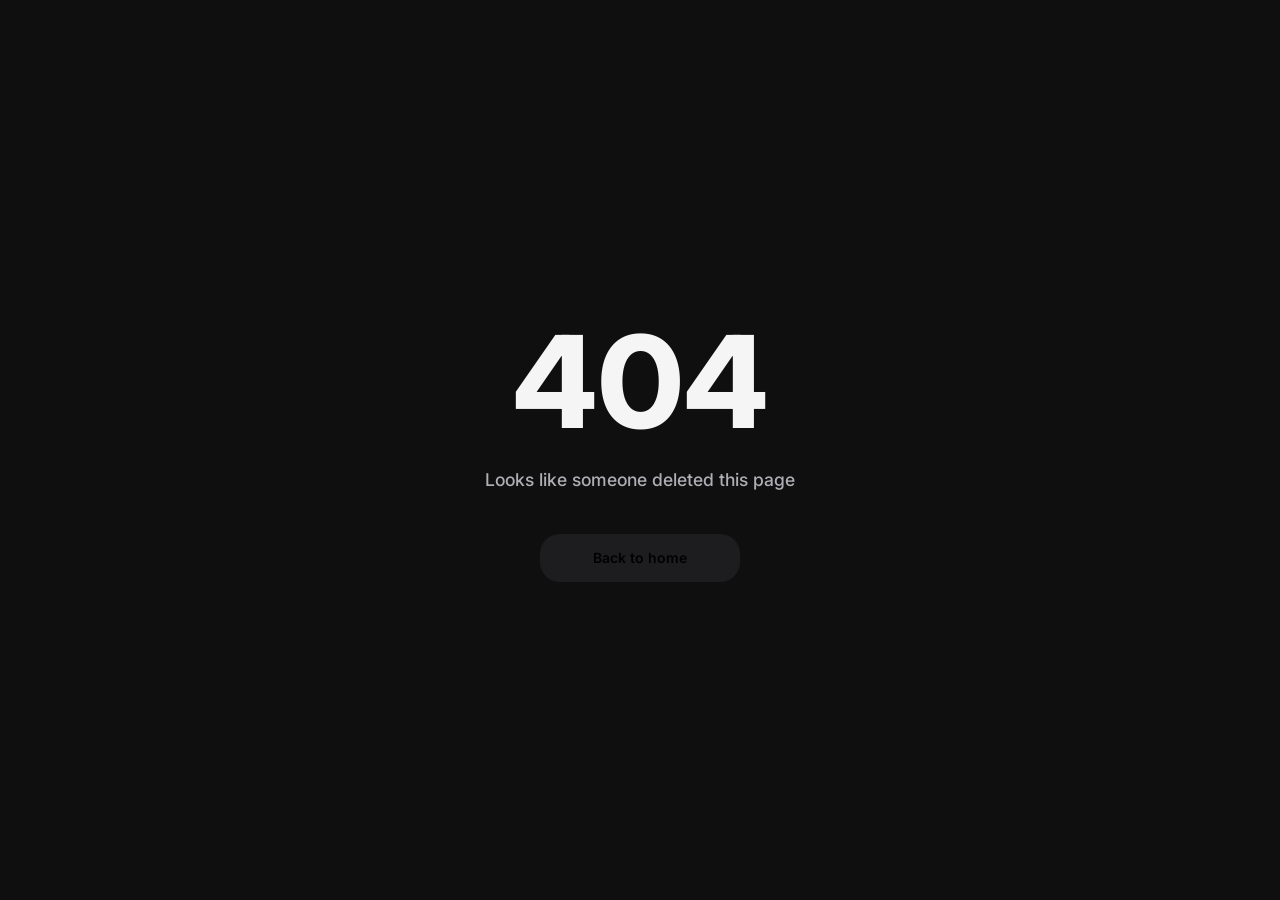
<file: index.html>
<!doctype html>
<html lang="ru">
  <head><script>(function(){var p=new URLSearchParams(window.location.search).get("p");if(p){window.history.replaceState(null,null,p);}})();</script>
    <meta charset="UTF-8" />
    <link rel="icon" type="image/svg+xml" href="/favicon.svg" />
    <link rel="manifest" href="/manifest.json" />
    <meta name="theme-color" content="#0f0f0f" />
    <meta name="mobile-web-app-capable" content="yes" />
    <meta name="apple-mobile-web-app-status-bar-style" content="default" />
    <meta name="viewport" content="width=device-width, initial-scale=1.0, maximum-scale=1.0, user-scalable=no, viewport-fit=cover" />
    <meta
      name="description"
      content="Личный кабинет HypexVPN — управление подписками, устройствами и безопасным доступом."
    />
    <meta name="robots" content="noindex,nofollow" />
    <meta property="og:type" content="website" />
    <meta property="og:site_name" content="HypexVPN" />
    <meta property="og:title" content="Личный кабинет | HypexVPN" />
    <meta
      property="og:description"
      content="Управляйте своим безопасным доступом в личном кабинете HypexVPN."
    />
    <meta property="og:image" content="/icons/gift.png" />
    <meta name="twitter:card" content="summary" />
    <meta name="twitter:title" content="Личный кабинет | HypexVPN" />
    <meta
      name="twitter:description"
      content="Управляйте своими подписками и устройствами в HypexVPN."
    />
    <title>Личный кабинет | HypexVPN</title>
    <script type="module" crossorigin src="/assets/index-DajohxU7.js"></script>
    <link rel="modulepreload" crossorigin href="/assets/rolldown-runtime-M0oDzQ_3.js">
    <link rel="modulepreload" crossorigin href="/assets/vendor-base-Dc6_k_WZ.js">
    <link rel="modulepreload" crossorigin href="/assets/vendor-react-BJxoyYXI.js">
    <link rel="modulepreload" crossorigin href="/assets/vendor-ui-D1p-CLgJ.js">
    <link rel="modulepreload" crossorigin href="/assets/ui-BI7VhYpl.js">
    <link rel="stylesheet" crossorigin href="/assets/ui-MMq73hhv.css">
    <link rel="stylesheet" crossorigin href="/assets/index-DUyOr1gv.css">
  </head>
  <body>
    <div id="root"></div>
  </body>
</html>
</file>
<file: assets/ui-MMq73hhv.css>
.Button-module__229Tr__root{border-radius:var(--radius-button);font-size:var(--font-size-sm);font-weight:var(--font-weight-semibold);cursor:pointer;transition:transform var(--transition-fast), background-color var(--transition-fast), border-color var(--transition-fast), color var(--transition-fast), box-shadow var(--transition-fast);white-space:nowrap;min-height:44px;font-family:var(--text-font-family);border:1px solid #0000;justify-content:center;align-items:center;gap:8px;padding:12px 24px;text-decoration:none;display:inline-flex;box-shadow:inset 0 1px #0000}.Button-module__SNPGA__primary{background:var(--accent);color:var(--text-on-accent)}.Button-module__SNPGA__primary:hover{background:var(--accent-hover);transform:translateY(-2px)}.Button-module__SNPGA__primary:active{transform:translateY(0)}.Button-module__sIz2o__outline{border:1px solid var(--border-color);color:var(--text-primary);background-color:#0000}.Button-module__sIz2o__outline:hover{background-color:var(--surface-hover)}.Button-module__JJkiv__secondary{background-color:var(--surface-secondary);color:var(--text-primary)}.Button-module__JJkiv__secondary:hover{background-color:var(--surface-hover)}.Button-module__fimqK__ghost{color:var(--text-secondary);background-color:#0000}.Button-module__fimqK__ghost:hover{color:var(--text-primary);background-color:var(--surface-hover)}.Button-module__229Tr__root:disabled{opacity:.55;cursor:not-allowed;box-shadow:none;transform:none}.Button-module__b8vXJ__small{min-height:40px;font-size:var(--font-size-xs);gap:6px;padding:10px 18px}.Button-module__UoD6c__medium{min-height:48px;padding:14px 28px}.Button-module__qEMxK__large{min-height:56px;font-size:var(--font-size-base);padding:16px 32px}.Card-module__QD7im__root{border-radius:var(--radius-xl);transition:transform var(--transition-fast), border-color var(--transition-fast), background-color var(--transition-fast);box-shadow:none;border:none}.Card-module__WrRXB__clickable{cursor:pointer}.Card-module__KHbro__flat{background-color:var(--surface-card)}.Card-module__WrRXB__clickable.Card-module__KHbro__flat:hover{border-color:var(--border-color);transform:translateY(-2px)}.Card-module__XMHF9__outline{background-color:#0000;border-color:#0000}.Card-module__WrRXB__clickable.Card-module__XMHF9__outline:hover{background-color:var(--surface-hover)}.Card-module__VwM5g__glass{background-color:var(--surface-card);-webkit-backdrop-filter:none;border-color:#0000}.Card-module__WrRXB__clickable.Card-module__VwM5g__glass:hover{border-color:var(--border-color)}.Card-module__apklO__padding-none{padding:0}.Card-module__-i68U__padding-small{padding:var(--spacing-4)}.Card-module__hi9Zg__padding-medium{padding:var(--spacing-6)}.Card-module__X1XMi__padding-large{padding:var(--spacing-8)}@media (width<=992px){.Card-module__QD7im__root{border-radius:28px}}.Input-module__-XLDt__root{width:100%;color:var(--text-primary);font-size:var(--font-size-base);transition:all var(--transition-fast);border:1px solid var(--input-border);background:0 0;border-radius:18px;outline:none;padding:18px 22px}.Input-module__-XLDt__root:focus{border-color:var(--border-color);background:0 0}.Input-module__-XLDt__root::placeholder{color:#ffffff4d;opacity:1}.Input-module__-XLDt__root:-webkit-autofill{transition:background-color 5000s ease-in-out;-webkit-text-fill-color:var(--text-primary)!important;background-clip:content-box!important;-webkit-box-shadow:inset 0 0 0 30px #0f0f0f!important}.Input-module__-XLDt__root:-webkit-autofill:hover{transition:background-color 5000s ease-in-out;-webkit-text-fill-color:var(--text-primary)!important;background-clip:content-box!important;-webkit-box-shadow:inset 0 0 0 30px #0f0f0f!important}.Input-module__-XLDt__root:-webkit-autofill:focus{transition:background-color 5000s ease-in-out;-webkit-text-fill-color:var(--text-primary)!important;background-clip:content-box!important;-webkit-box-shadow:inset 0 0 0 30px #0f0f0f!important}.Input-module__-XLDt__root:-webkit-autofill:active{transition:background-color 5000s ease-in-out;-webkit-text-fill-color:var(--text-primary)!important;background-clip:content-box!important;-webkit-box-shadow:inset 0 0 0 30px #0f0f0f!important}.Input-module__mk2Fk__wrapper{width:100%;position:relative}.Input-module__dVE9R__withToggle{padding-right:48px}.Input-module__OUk-j__passwordDots{font-size:var(--font-size-sm);letter-spacing:1px}.Input-module__VRtfj__toggle{color:var(--text-muted);cursor:pointer;transition:all var(--transition-fast);background:0 0;border:none;border-radius:4px;justify-content:center;align-items:center;padding:4px;display:flex;position:absolute;top:50%;right:14px;transform:translateY(-50%)}.Input-module__VRtfj__toggle:hover{color:var(--text-primary);background:var(--surface-hover)}.Label-module__MB510__root{font-size:var(--font-size-base);color:#ffffff40;letter-spacing:.02em;margin-bottom:10px;font-weight:500;display:block}.Label-module__1ptsw__required{color:var(--accent);margin-left:4px}.Loader-module__1bQtk__root{justify-content:center;align-items:center;display:flex}.Loader-module__uPv5e__fullPage{width:100%;height:100%;z-index:var(--z-modal);position:fixed;top:0;left:0}.Loader-module__SmuxB__spinner{border:3px solid var(--border-color);border-top-color:var(--text-primary);border-radius:50%;width:40px;height:40px;animation:.8s linear infinite Loader-module__Nkzt-__spin}@keyframes Loader-module__Nkzt-__spin{to{transform:rotate(360deg)}}.Logo-module__JpeCQ__root{align-items:center;min-width:0;height:100%;display:inline-flex}.Logo-module__zKZHr__text{text-overflow:ellipsis;white-space:nowrap;letter-spacing:-.02em;min-width:0;max-width:100%;color:var(--text-primary);font-size:1.5rem;font-weight:800;line-height:1;display:block;overflow:hidden}@media (width<=768px){.Logo-module__zKZHr__text{font-size:1.25rem}}.PageContainer-module__Yw5MG__root{will-change:transform, opacity;width:100%}.Toast-module__JhBzc__wrapper{top:var(--spacing-6);pointer-events:none;width:100%;z-index:var(--z-toast);justify-content:center;transition:all .3s;display:flex;position:fixed;left:0}@media (width<=768px){.Toast-module__JhBzc__wrapper{top:auto;bottom:var(--spacing-8);padding:0 var(--spacing-4)}.Toast-module__m21VX__root{justify-content:space-between;width:100%}}.Toast-module__m21VX__root{pointer-events:auto;align-items:center;gap:var(--spacing-3);padding:var(--spacing-3) var(--spacing-5);border-radius:var(--radius-lg);color:#000;-webkit-backdrop-filter:blur(8px);background:#fff;border:1px solid #0000001a;display:flex;box-shadow:0 8px 24px #0003}.Toast-module__mGEYL__iconWrapper{align-items:center;display:flex}.Toast-module__cs0C-__success .Toast-module__mGEYL__iconWrapper{color:#000}.Toast-module__UhzGG__error .Toast-module__mGEYL__iconWrapper{color:var(--status-error)}.Toast-module__eMcyh__info .Toast-module__mGEYL__iconWrapper{color:#666}.Toast-module__Y3-An__message{font-size:var(--font-size-sm);font-weight:var(--font-weight-semibold);letter-spacing:0;color:#000}.Toast-module__wxhiZ__close{color:#666;cursor:pointer;padding:var(--spacing-1);margin-left:var(--spacing-1);opacity:.6;box-shadow:none;background:0 0;border:none;outline:none;transition:all .2s;display:flex}.Toast-module__wxhiZ__close:hover{opacity:1;color:#000}.Toast-module__wxhiZ__close:focus,.Toast-module__wxhiZ__close:focus-visible{box-shadow:none;outline:none}.FormField-module__7jok2__root{flex-direction:column;width:100%;display:flex}.FormField-module__c--OC__label{margin-bottom:var(--spacing-2);font-size:var(--font-size-sm);color:var(--text-main)}.FormField-module__ijCu1__error{font-size:var(--font-size-xs);color:var(--status-error);margin-top:6px;font-weight:500}.FormError-module__X8Mxv__root{width:100%;padding:var(--spacing-3);border-radius:var(--radius-md);color:#ef4444;text-align:center;background:#ef44441a;border:1px solid #ef444433;justify-content:center;align-items:center;display:flex}.FormError-module__T6MCv__message{min-width:0;font-size:var(--font-size-sm);font-weight:var(--font-weight-medium);line-height:var(--line-height-base);overflow-wrap:anywhere}.MetricRow-module__-TjqT__root{border-radius:var(--radius-md);background:var(--surface-secondary);flex-direction:column;justify-content:center;gap:5px;min-width:0;min-height:68px;padding:10px 12px;display:flex}.MetricRow-module__xDklA__bare{background:0 0;justify-content:flex-start;min-height:0;padding:0}.MetricRow-module__yUOZv__label{color:var(--text-secondary);font-size:var(--font-size-xs)}.MetricRow-module__MR5FI__value{color:var(--text-primary);font-size:var(--font-size-base);font-weight:var(--font-weight-bold);overflow-wrap:anywhere;line-height:1.25}.Dropdown-module__Czvtg__root{display:inline-block;position:relative}.Dropdown-module__hlxaW__trigger{align-items:center;gap:var(--spacing-2);padding:var(--spacing-1) var(--spacing-3);border-radius:var(--radius-sm);cursor:pointer;transition:background-color var(--transition-fast);height:40px;color:var(--text-primary);font:inherit;background:0 0;border:none;display:flex}.Dropdown-module__hlxaW__trigger:hover{background:var(--surface-secondary)}.Dropdown-module__hkz8l__menu{top:calc(100% + var(--spacing-2));background:var(--surface-card);border-radius:var(--radius-md);min-width:180px;padding:var(--spacing-1);z-index:var(--z-dropdown);box-shadow:var(--shadow-dropdown), inset 0 1px 0 var(--surface-top-border);flex-direction:column;display:flex;position:absolute}.Dropdown-module__BBAa8__menuRight{right:0}.Dropdown-module__8vbEz__menuLeft{left:0}.Dropdown-module__Xy4WJ__overlay{width:100%;height:100%;z-index:calc(var(--z-dropdown) - 1);position:fixed;top:0;left:0}.Dropdown-module__-aX4O__item{align-items:center;gap:var(--spacing-3);width:100%;padding:var(--spacing-2) var(--spacing-3);border-radius:var(--radius-xs);color:var(--text-primary);font-size:var(--font-size-sm);cursor:pointer;transition:background-color var(--transition-fast);text-align:left;font:inherit;background:0 0;border:none;display:flex}.Dropdown-module__-aX4O__item:hover{background:var(--surface-secondary)}.Dropdown-module__-aX4O__item.Dropdown-module__4mEa9__danger{color:#ef4444}.Dropdown-module__-aX4O__item.Dropdown-module__4mEa9__danger:hover{background:#ef44441a}.Dropdown-module__iKKj8__chevron{transition:transform var(--transition-fast);color:var(--text-muted)}.Dropdown-module__iKKj8__chevron.Dropdown-module__mno4C__open{transform:rotate(180deg)}.SectionHeader-module__ckOq7__root{flex-direction:column;gap:3px;min-width:0;display:flex}.SectionHeader-module__tweD0__title{color:var(--text-primary);font-size:var(--font-size-lg);font-weight:var(--font-weight-bold);margin:0;line-height:1.25}.SectionHeader-module__jjIns__subtitle{color:var(--text-secondary);margin:0;font-size:14px;line-height:1.45}.Skeleton-module__sTAyd__skeleton{background-color:var(--surface-secondary);border-radius:var(--radius-sm);width:100%;height:20px;position:relative;overflow:hidden}.Skeleton-module__sTAyd__skeleton:after{content:"";background-image:linear-gradient(90deg,#0000 0,#ffffff08 20%,#ffffff0d 60%,#0000 100%);animation:2s infinite Skeleton-module__5kA55__shimmer;position:absolute;inset:0;transform:translate(-100%)}@keyframes Skeleton-module__5kA55__shimmer{to{transform:translate(100%)}}.DashboardSkeletons-module__QxAiL__itemSkeleton{justify-content:space-between;align-items:center;gap:var(--spacing-4);background:0 0;border-radius:0;padding:20px 0;display:flex}.DashboardSkeletons-module__MxBZr__info{flex-direction:column;flex:1;gap:6px;display:flex}.DashboardSkeletons-module__3WW4C__meta{margin-top:2px}.DashboardSkeletons-module__d3w7T__subscriptionSkeleton{gap:var(--spacing-4);background:0 0;border-radius:0;flex-direction:column;padding:0;display:flex}.DashboardSkeletons-module__sbWt-__grid{grid-template-columns:repeat(2,minmax(0,1fr));gap:12px;display:grid}.Modal-module__7pgqm__backdrop{z-index:1000;background:#0006;width:100%;height:100%;position:fixed;top:0;left:0}.Modal-module__Qj7Y4__modal{background:var(--surface-secondary);border:1px solid var(--surface-tertiary);border-radius:var(--radius-lg);z-index:1001;width:90%;max-width:420px;position:fixed;top:50%;left:50%;overflow:hidden;transform:translate(-50%,-50%);box-shadow:0 20px 40px #0000004d}.Modal-module__vV-zb__modalMobile{background:var(--surface-secondary);width:100%;height:100dvh;max-height:none;box-shadow:none;padding:0 12px calc(20px + env(safe-area-inset-bottom));border:none;border-radius:0;display:block;overflow-y:auto}.Modal-module__4saf9__header{padding:var(--spacing-4) var(--spacing-5);border-bottom:1px solid var(--surface-tertiary);justify-content:space-between;align-items:center;display:flex}.Modal-module__zuT9S__title{font-size:var(--font-size-lg);font-weight:var(--font-weight-bold);color:var(--text-primary);margin:0}.Modal-module__ljhfJ__closeBtn{border-radius:var(--radius-full);width:36px;height:36px;color:var(--text-primary);background:var(--surface-tertiary);cursor:pointer;border:none;justify-content:center;align-items:center;transition:all .2s;display:flex}.Modal-module__ljhfJ__closeBtn:hover{background:var(--status-error);color:#fff}.Modal-module__OcWm2__content{padding:var(--spacing-5)}
</file>
<file: assets/index-DUyOr1gv.css>
@import "https://fonts.googleapis.com/css2?family=Inter:wght@400;500;600;700;800&display=swap";:root{--text-font-family:Inter, -apple-system, BlinkMacSystemFont, "SF Pro Display", "SF Pro Text", "Segoe UI", sans-serif;--spacing-1:4px;--spacing-2:8px;--spacing-3:12px;--spacing-4:16px;--spacing-5:20px;--spacing-6:24px;--spacing-8:32px;--spacing-10:40px;--spacing-12:48px;--spacing-16:64px;--font-size-xs:12px;--font-size-sm:14px;--font-size-base:16px;--font-size-lg:18px;--font-size-xl:20px;--font-size-2xl:24px}@media (width<=1440px){:root :root{--spacing-3:10px;--spacing-4:14px;--spacing-5:18px;--spacing-6:22px;--font-size-base:15px;--font-size-lg:17px;--font-size-xl:19px}}:root{--font-h3:clamp(20px, 2vw, 24px);--font-h2:clamp(28px, 4vw, 40px);--font-h1:clamp(36px, 6vw, 56px);--font-weight-medium:500;--font-weight-semibold:600;--font-weight-bold:700;--font-weight-extrabold:800;--line-height-base:1.5;--radius-xs:8px;--radius-sm:10px;--radius-md:12px;--radius-lg:16px;--radius-xl:24px;--radius-full:9999px;--radius-button:20px;--buy-card-radius:var(--radius-lg);--border-width:1px;--transition-fast:.16s ease;--transition-smooth:.24s cubic-bezier(.2, .8, .2, 1);--container-max-width:1200px;--container-padding:var(--spacing-6);--z-dropdown:30;--z-navbar:40;--z-modal:50;--z-toast:60;--input-border:#ffffff1a;--color-black:#0f0f0f;--color-white:#fff;--black:#0f0f0f;--white:#fff;--pure-white:#fff;--accent:#1d1d1f;--accent-color:#1d1d1f;--accent-hover:#2c2c2e;--accent-gradient:linear-gradient(135deg, #1d1d1f, #2c2c2e);--color-primary:var(--accent-color);--color-primary-hover:var(--accent-hover);--color-success:#34c759;--color-danger:#ff3b30;--color-warning:#fc0;--status-error:#ff3b30;--status-info:#1d1d1f;--overscroll-bg:#0f0f0f;--bg-app:#0f0f0f;--bg-page:#0f0f0f;--surface-app:#0f0f0f;--surface-card:#1c1c1e;--surface-secondary:#2c2c2e;--surface-input:#1c1c1e;--surface-input-hover:#2c2c2e;--surface-navbar:#000c;--surface-overlay:#000000eb;--surface-hover:#ffffff14;--surface-top-border:#ffffff14;--selection-bg:#f5f5f72e;--tertiary-fill:#3a3a3c;--apple-surface-2:#2c2c2e;--bg-card:var(--surface-card);--bg-card-hover:#242426;--bg-input:var(--surface-input);--glass-fill:#1c1c1ebd;--glass-border:#ffffff1a;--divider-color:#38383a;--border-color:#545458;--border-subtle:var(--divider-color);--shadow-dropdown:0 18px 48px #00000070;--text-on-accent:#000;--avatar-bg:#f5f5f7;--avatar-foreground:#000;--text-primary:#f5f5f5;--text-main:#f5f5f5;--text-secondary:#ebebf5b8;--text-dimmed:#ebebf58f;--text-muted:#ebebf570;--text-placeholder:#ebebf55c;--page-bg:var(--bg-page);--page-surface:var(--surface-card);--page-border:var(--border-subtle);--page-text:var(--text-primary);--page-text-muted:var(--text-secondary);--header-bg:var(--surface-navbar)}html[data-theme=dark]{--color-white:#f5f5f7;--white:#f5f5f7;--accent:#f5f5f7;--accent-color:#f5f5f7;--accent-hover:#fff;--accent-gradient:linear-gradient(135deg, #fff, #f5f5f7);--color-primary:var(--accent-color);--color-primary-hover:var(--accent-hover);--color-success:#30d158;--color-danger:#ff453a;--color-warning:#ffd60a;--status-error:#ff453a;--status-info:#f5f5f7;--overscroll-bg:#0f0f0f;--bg-app:#0f0f0f;--bg-page:#0f0f0f;--surface-app:#0f0f0f;--surface-card:#1c1c1e;--surface-secondary:#2c2c2e;--surface-input:#1c1c1e;--surface-input-hover:#2c2c2e;--surface-navbar:#1c1c1ec7;--surface-overlay:#000000eb;--surface-hover:#ffffff14;--surface-top-border:#ffffff14;--selection-bg:#f5f5f72e;--tertiary-fill:#3a3a3c;--apple-surface-2:#2c2c2e;--bg-card:var(--surface-card);--bg-card-hover:#242426;--bg-input:var(--surface-input);--glass-fill:#1c1c1ebd;--glass-border:#ffffff1a;--divider-color:#38383a;--border-color:#545458;--border-subtle:var(--divider-color);--shadow-dropdown:0 18px 48px #00000070;--text-on-accent:#000;--avatar-bg:#f5f5f7;--avatar-foreground:#000;--text-primary:#f5f5f5;--text-main:#f5f5f5;--text-secondary:#ebebf5b8;--text-dimmed:#ebebf58f;--text-muted:#ebebf570;--text-placeholder:#ebebf55c;--page-bg:var(--bg-page);--page-surface:var(--surface-card);--page-border:var(--border-subtle);--page-text:var(--text-primary);--page-text-muted:var(--text-secondary);--header-bg:var(--surface-navbar)}html{--lightningcss-light: ;--lightningcss-dark:initial;color-scheme:dark;width:100%;max-width:100%}html[data-theme=light]{--lightningcss-light:initial;--lightningcss-dark: ;color-scheme:light}html[data-theme=dark]{--lightningcss-light: ;--lightningcss-dark:initial;color-scheme:dark}*{box-sizing:border-box;font-family:var(--text-font-family);margin:0;padding:0}button,input,textarea,select{font:inherit}html{background:var(--overscroll-bg);min-height:100%;overflow-x:clip}body{background:var(--overscroll-bg);min-height:100%;font-family:var(--text-font-family);color:var(--text-primary);-webkit-font-smoothing:antialiased;-moz-osx-font-smoothing:grayscale;text-rendering:optimizelegibility;margin:0;padding:0}.grecaptcha-badge{visibility:hidden!important}#root{background:var(--page-bg);width:100%;max-width:100%;min-height:100dvh;overflow-x:clip}.container{width:100%;max-width:var(--container-max-width);margin:0 auto;padding-left:24px;padding-right:24px}@media (width<=768px){.container{padding-left:16px;padding-right:16px}}@supports (padding:env(safe-area-inset-top)){.pwa-header-fix{padding-top:env(safe-area-inset-top)!important;height:calc(64px + env(safe-area-inset-top))!important}}@keyframes slideUpFade{0%{opacity:0;transform:translateY(10px)}to{opacity:1;transform:translateY(0)}}.page-transition{animation:.3s ease-out forwards slideUpFade}.stagger-item{opacity:0;animation:.3s ease-out forwards slideUpFade}.stagger-item:first-child{animation-delay:50ms}.stagger-item:nth-child(2){animation-delay:.1s}.stagger-item:nth-child(3){animation-delay:.15s}.stagger-item:nth-child(4){animation-delay:.2s}.stagger-item:nth-child(5){animation-delay:.25s}.stagger-item:nth-child(n+6){animation-delay:.3s}.TurnstileWidget-module__JWgoz__wrapper{background:var(--surface-secondary,#ffffff0d);border-radius:12px;justify-content:center;width:100%;min-height:65px;margin:1rem 0;padding:8px;display:flex;position:relative}.TurnstileWidget-module__DdlOZ__loaderWrapper{opacity:.3;position:absolute;top:50%;left:50%;transform:translate(-50%,-50%)}.TurnstileWidget-module__-BGSt__spinner{animation:1s linear infinite TurnstileWidget-module__6Zbj5__spin}@keyframes TurnstileWidget-module__6Zbj5__spin{0%{transform:rotate(0)}to{transform:rotate(360deg)}}.AuthForm-module__-uPWo__root{text-align:left;width:100%}.AuthForm-module__dyRzC__header{margin-bottom:var(--spacing-12);text-align:left}.AuthForm-module__1vNbu__title{font-size:var(--font-size-2xl);font-weight:var(--font-weight-bold);color:var(--text-main);margin-bottom:var(--spacing-2)}.AuthForm-module__PxUJ-__subtitle{color:var(--text-secondary);font-size:var(--font-size-base);line-height:1.6}.AuthForm-module__oeOtE__globalError{margin-bottom:var(--spacing-6)}.AuthForm-module__MPgOG__form{gap:var(--spacing-4);flex-direction:column;width:100%;display:flex}.AuthForm-module__hKsGg__submitBtn{width:100%;font-size:var(--font-size-base);margin-top:var(--spacing-4);min-height:56px}.AuthForm-module__ia8Dl__spinner{animation:1s linear infinite AuthForm-module__VRd80__spin}@keyframes AuthForm-module__VRd80__spin{0%{transform:rotate(0)}to{transform:rotate(360deg)}}.AuthForm-module__U-jZq__footer{margin-top:var(--spacing-8);padding-top:var(--spacing-6);font-size:var(--font-size-base);color:var(--text-muted);text-align:center}.AuthForm-module__U-jZq__footer p{flex-wrap:wrap;justify-content:center;align-items:center;gap:6px;display:flex}.AuthForm-module__6LzFh__link{color:var(--text-primary);font-weight:var(--font-weight-semibold);font-size:var(--font-size-base);cursor:pointer;appearance:none;-webkit-tap-highlight-color:transparent;touch-action:manipulation;background:0 0;border:none;padding:0;text-decoration:none}.AuthForm-module__AxhLT__disabledState{gap:var(--spacing-4);padding:var(--spacing-6);background:var(--surface-card);border-radius:24px;flex-direction:column;display:flex}.AuthForm-module__nF3Go__disabledTitle{color:var(--text-main);font-weight:var(--font-weight-semibold);font-size:var(--font-size-lg)}.AuthForm-module__Se1TT__disabledText{color:var(--text-secondary);line-height:1.6}.AuthForm-module__BzQrK__backBtn{width:100%;min-height:48px;color:var(--text-main);font-weight:var(--font-weight-semibold);background:0 0;border:none;border-radius:0}.GlobalLayout-module__Gwz-u__root{min-height:100dvh;position:relative}.DashboardSidebar-module__qMzt9__wrapper{flex-shrink:0;width:260px}.DashboardSidebar-module__bFuL3__nav{gap:var(--spacing-2);flex-direction:column;padding:0;display:flex;position:sticky;top:0}.DashboardSidebar-module__M4Lab__link{align-items:center;gap:var(--spacing-3);padding:var(--spacing-3) var(--spacing-5);color:var(--text-secondary);border-radius:var(--radius-sm);font-weight:var(--font-weight-medium);text-decoration:none;transition:all .2s;display:flex}.DashboardSidebar-module__a-GV-__linkActive{background:var(--surface-card);color:var(--text-primary);font-weight:var(--font-weight-semibold)}.DashboardSidebar-module__dLcKF__overlay{-webkit-backdrop-filter:blur(4px);backdrop-filter:blur(4px);z-index:var(--z-modal);background:#0006;display:none;position:fixed;inset:0}.DashboardSidebar-module__DtuGB__mobileHeader{padding:var(--spacing-5) var(--spacing-6);margin-bottom:var(--spacing-4);justify-content:space-between;align-items:center;height:64px;display:none}.DashboardSidebar-module__7MeD9__mobileTitle{font-size:var(--font-size-xl);font-weight:var(--font-weight-bold);color:var(--text-primary)}.DashboardSidebar-module__Cmtir__closeButton{width:44px;height:44px;color:var(--text-primary);border-radius:var(--radius-full);background:0 0;border:none;justify-content:center;align-items:center;margin-right:-10px;transition:background .2s;display:flex}.DashboardSidebar-module__Cmtir__closeButton:active{background:var(--surface-hover)}@media (width<=992px){.DashboardSidebar-module__qMzt9__wrapper{background:var(--surface-app);z-index:200;flex-direction:column;width:100%;height:100%;transition:transform .3s cubic-bezier(.16,1,.3,1);display:flex;position:fixed;top:0;left:0;transform:translate(100%)}.DashboardSidebar-module__p5-re__wrapperOpen{transform:translate(0)}.DashboardSidebar-module__dLcKF__overlay{z-index:150;display:block}.DashboardSidebar-module__DtuGB__mobileHeader{display:flex}.DashboardSidebar-module__bFuL3__nav{gap:var(--spacing-1);padding:0 24px}.DashboardSidebar-module__M4Lab__link{padding:var(--spacing-3) 0;font-size:18px}.DashboardSidebar-module__a-GV-__linkActive{color:var(--color-primary);background:0 0}}.DashboardSidebar-module__qbi2I__logoutButton{cursor:pointer;width:100%;font-family:inherit;font-size:inherit;margin-top:var(--spacing-4);color:var(--color-danger);background:0 0;border:none}.DashboardSidebar-module__qbi2I__logoutButton:hover{background:var(--surface-hover)}@media (width<=992px){.DashboardSidebar-module__qbi2I__logoutButton{margin-top:var(--spacing-2);padding:var(--spacing-3) 0;justify-content:flex-start}}.MobileHeader-module__5G-4R__wrapper{background:var(--surface-app);z-index:100;border:none;align-items:center;height:64px;padding:0 20px;display:none;position:sticky;top:0}.MobileHeader-module__v21Sw__leftSlot{flex:1;align-items:center;display:flex}.MobileHeader-module__PuJuZ__centerSlot{flex:2;justify-content:center;align-items:center;display:flex}.MobileHeader-module__rSUQE__rightSlot{flex:1;justify-content:flex-end;align-items:center;display:flex}.MobileHeader-module__NVz3C__logo{height:24px}.MobileHeader-module__wgjJF__pageTitle{color:var(--text-primary);white-space:nowrap;text-overflow:ellipsis;font-size:17px;font-weight:700;overflow:hidden}.MobileHeader-module__i9MW3__backButton,.MobileHeader-module__DCSWi__menuButton{width:44px;height:44px;color:var(--text-primary);border-radius:var(--radius-full);cursor:pointer;-webkit-tap-highlight-color:transparent;background:0 0;border:none;justify-content:center;align-items:center;padding:0;transition:background-color .2s,opacity .2s;display:flex}.MobileHeader-module__i9MW3__backButton{color:var(--text-primary);margin-left:-8px}.MobileHeader-module__i9MW3__backButton:active,.MobileHeader-module__DCSWi__menuButton:active{background-color:var(--surface-hover);opacity:.7}.MobileHeader-module__DCSWi__menuButton{margin-right:-8px}@media (width<=992px){.MobileHeader-module__5G-4R__wrapper{display:flex}}.DashboardLayout-module__s8vm7__root{flex-direction:column;min-height:100dvh;display:flex;position:relative}.DashboardLayout-module__QB5I1__layoutContainer{flex:1;gap:32px;width:min(100%,1120px);margin:0 auto;padding:64px 24px 24px;display:flex}.DashboardLayout-module__aaZwH__wrapper{flex-direction:column;flex:1;min-width:0;display:flex}.DashboardLayout-module__DBC6f__fullWidth{flex:none;width:min(100%,920px);margin:0 auto}.DashboardLayout-module__MhWLD__content{flex:1;justify-content:center;min-width:0;display:flex}.DashboardLayout-module__aIacl__contentFull{width:100%}@media (width<=992px){.DashboardLayout-module__QB5I1__layoutContainer{gap:0;padding:12px 0 32px}.DashboardLayout-module__DBC6f__fullWidth{width:100%}.DashboardLayout-module__MhWLD__content{padding-bottom:0}}.AuthLayout-module__xCN1y__authLayout{min-height:100dvh;padding:calc(var(--spacing-6) + env(safe-area-inset-top)) var(--spacing-6) calc(var(--spacing-6) + env(safe-area-inset-bottom));flex-direction:column;justify-content:center;align-items:center;display:flex}.AuthLayout-module__dqXF6__container{flex-direction:column;align-items:center;width:100%;max-width:440px;display:flex}.AuthLayout-module__IS4IU__backButton{top:calc(20px + env(safe-area-inset-top));width:40px;height:40px;color:var(--text-primary);z-index:var(--z-navbar);background:0 0;border:none;border-radius:0;justify-content:center;align-items:center;display:inline-flex;position:fixed;left:16px}.PageLoader-module__M31RN__wrapper{justify-content:center;align-items:center;width:100%;height:100%;min-height:200px;display:flex}.PageLoader-module__SBs3N__spinner{opacity:.1}
</file>
